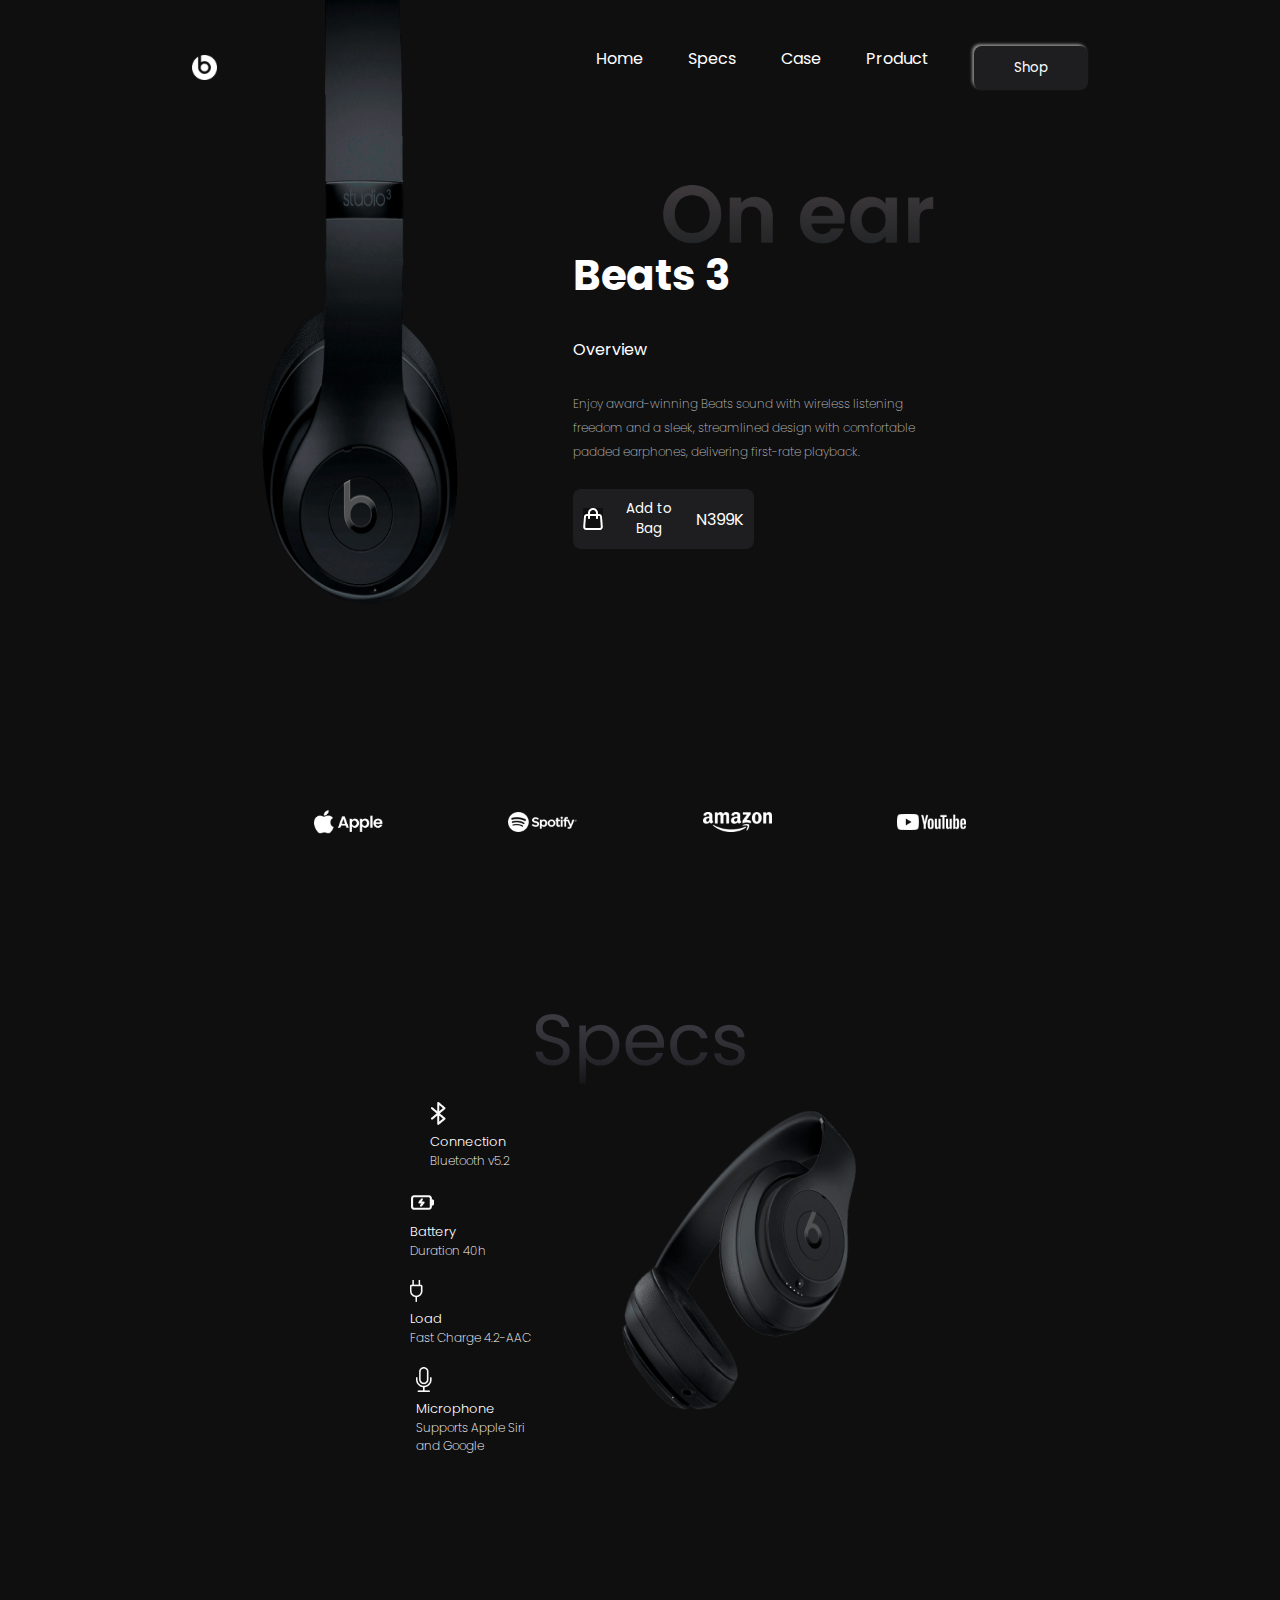
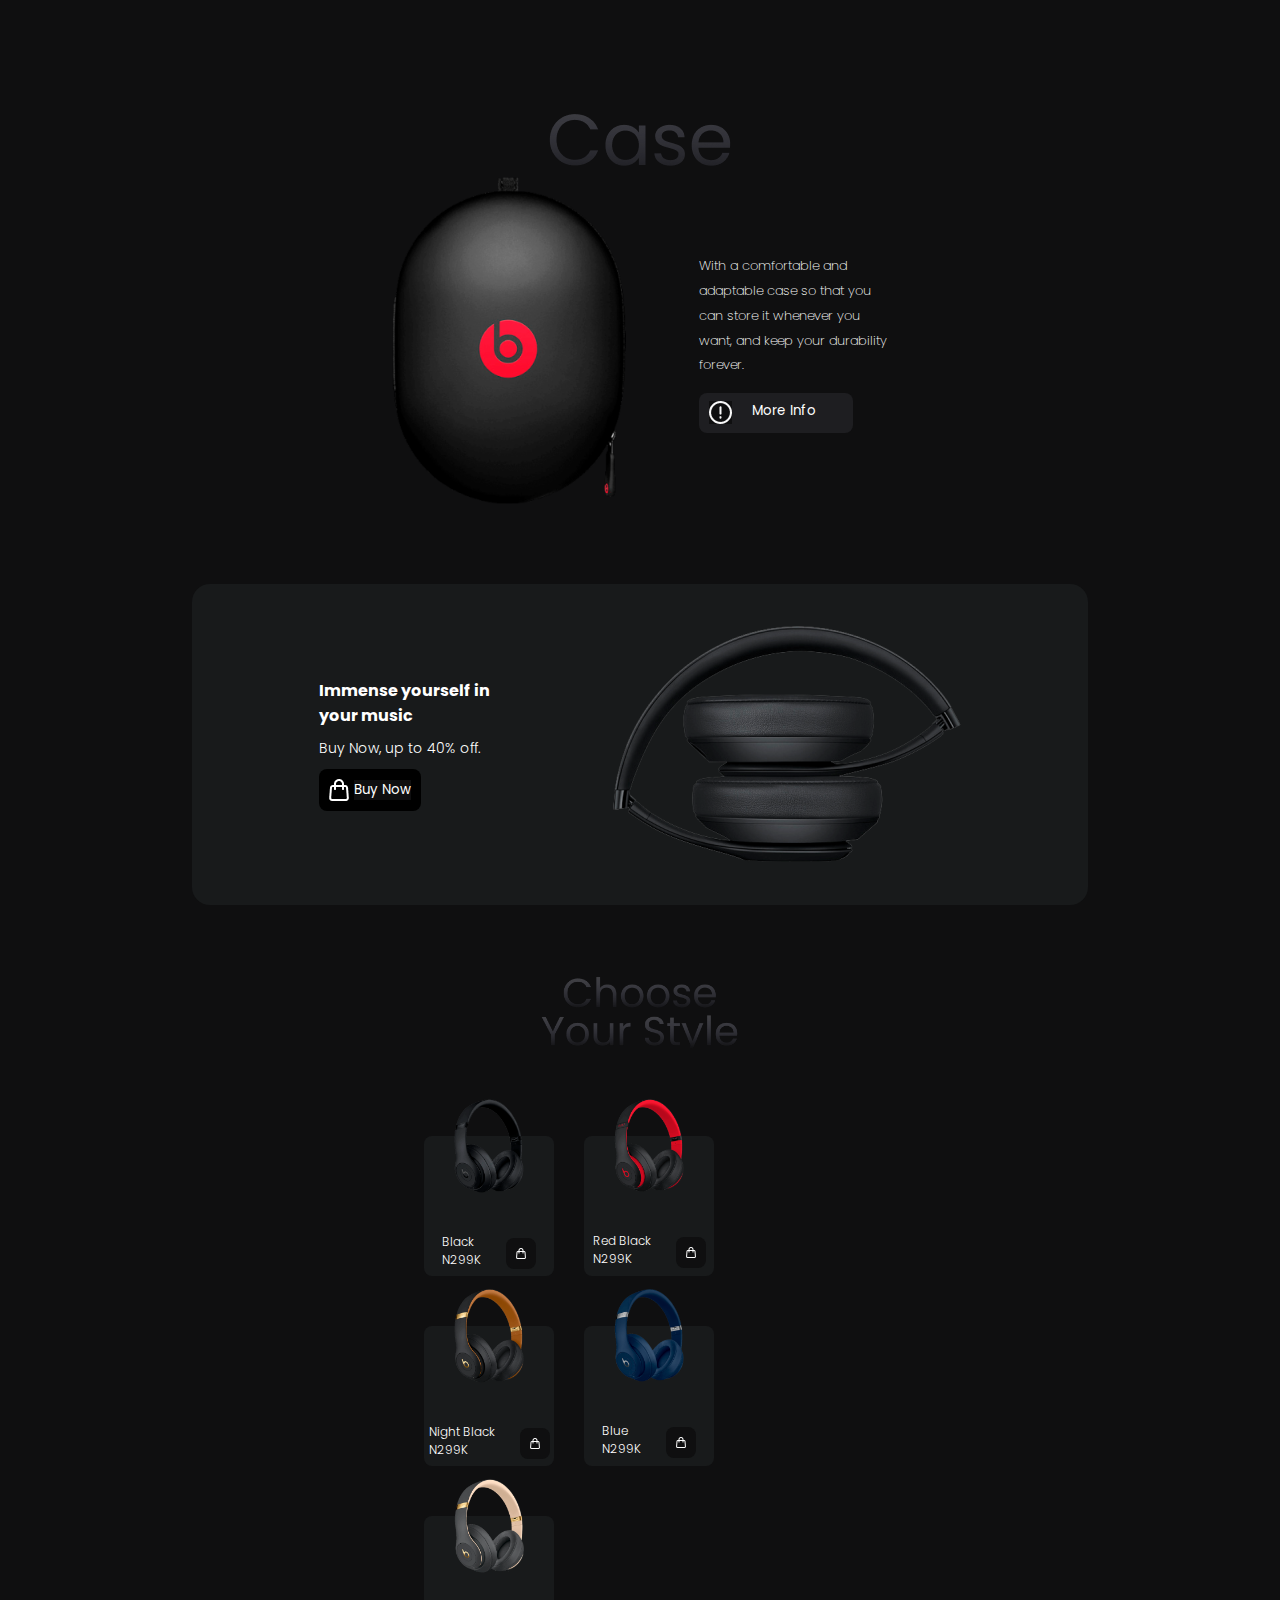
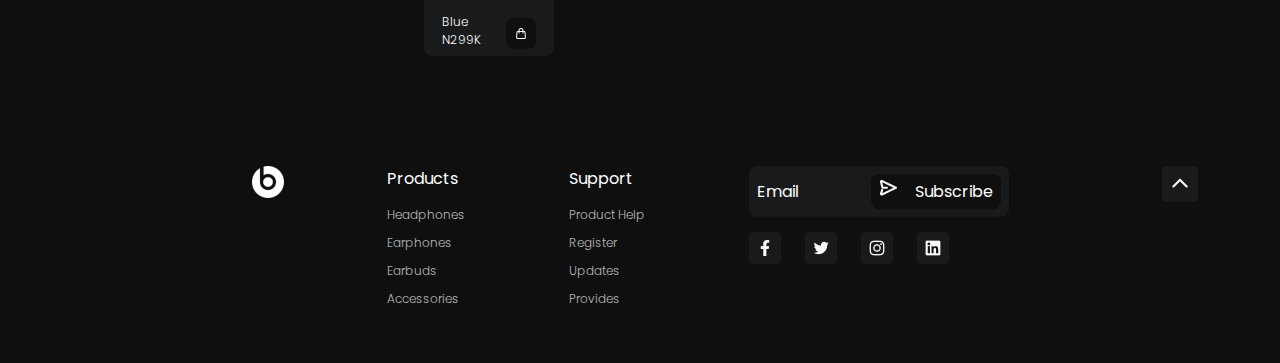
<file: PW-Skill_Project_6/Beats/index.html>
<!DOCTYPE html>
<html lang="en">
<head>
    <meta charset="UTF-8">
    <meta name="viewport" content="width=device-width, initial-scale=1.0">
    <link rel="stylesheet" href="./Style.css">
    <title>Beats Noise</title>
</head>
<body>
    <header>
        <nav>
            <div class="nav-bar">
                <img src="./Assest/beatsLogo.png" alt="">
                <div class="nav-item">
                    <div class="nav-list">
                        <ul>
                            <li> <a href="">Home</a></li>
                            <li><a href="#specs">Specs</a></li>
                            <li><a href="#case">Case</a></li>
                            <li><a href="">Product</a></li>
                        </ul>
                    </div>
                    <button>Shop</button>
                </div>
            </div>
        </nav>
    </header>
    <!-- On-ear -->
    <section>
        <div class="on-ear">
            <div class="on-ear1">
                
                    <img id="mainimg" src="./Assest/mainImage.png" alt="">
                
                <div class="on-ear-beats">
                    <div class="on-ear-beats1">
                        <div class="onEar">
                            <img id="onEar" src="./Assest/onEar.png" alt="">
                        </div>
                        <h1>Beats 3</h1>
                        <p >Overview</p>
                        <p class="p">Enjoy award-winning Beats sound with wireless listening freedom and a sleek, streamlined design with comfortable padded earphones, delivering first-rate playback.</p>
                    </div>
                    <div class="add-to-bag">
                        <img src="./Icons/shoppingBag.png" alt="">
                        <button>Add to Bag</button>
                        <p>N399K</p>
                    </div>
                </div>
            </div>    
        </div>
        <div class="Social-Media-logo">
                <div class="Social-Media-logo1">
                    <img src="./Assest/appleLogo.png" alt="">
                    <img src="./Assest/spotifyLogo.png" alt="">
                    <img src="./Assest/amazonLogo.png" alt="">
                    <img src="./Assest/youtubeLogo.png" alt="">
                </div>
            </div>
    </section>
    <!-- Social-Media-logo -->
    <section>
        
    </section>
    <section id="specs">
        <div class="specs">
            <div class="specs2">
                <img src="./Icons/specsLogo.png" alt="">
            </div>
            <div class="specs1">
                <div class="specs-left">
                    <div class="specs-left-item specs-left-item1">
                        <img src="./Icons/bluetooth.png" alt="">
                        <p class="item-head">Connection</p>
                        <p class="item-detail">Bluetooth v5.2</p>
                    </div>
                    <div class="specs-left-item">
                        <img src="./Icons/battery.png" alt="">
                        <p class="item-head">Battery</p>
                        <p class="item-detail">Duration 40h</p>
                    </div>
                    <div class="specs-left-item">
                        <img src="./Icons/charger.png" alt="">
                        <p class="item-head">Load</p>
                        <p class="item-detail">Fast Charge 4.2-AAC</p>
                    </div>
                    <div class="specs-left-item specs-left-item1">
                        <img src="./Icons/mic.png" alt="">
                        <p class="item-head">Microphone</p>
                        <p class="item-detail">Supports Apple Siri <br> and Google</p>
                    </div>
                </div>
                <div class="specs-right">
                    <img src="./Assest/specsImage.png" alt="">
                </div>
            </div>
        </div>
    </section>
    <!-- Case -->
    <section id="case">
        <div class="case">
            <div class="case2">
                <img src="./Icons/caseLogo.png" alt="">
            </div>
            <div class="case1">
                <div class="case-left">
                    <p class="case-left-para">With a comfortable and adaptable case so that you can store it whenever you want, and keep your durability forever.</p>
                    <div class="case-button">
                        <button>
                            <a href="">
                                <img src="./Icons/group.png" alt="">
                                <p>More Info</p>
                            </a>
                        </button>
                    </div>
                </div>
                <div class="case-right">
                    <img src="./Assest/caseImage.png" alt="">
                </div>
            </div>
        </div>
    </section>
    <!-- Music -->
    <section>
        <div class="music">
            <div class="music1">
                <div class="music-left">
                    <p class="para">Immense yourself in your music</p>
                    <p class="para1">Buy Now, up to 40% off.</p>
                    <div class="music-btn">
                        <button>
                            <img src="./Icons/shoppingBag.png" alt="">
                            <a class="a-img" href="">Buy Now</a>
                        </button>
                    </div>
                </div>
                <img id="trans" src="./Assest/buyNowSectionImage.png" alt="">                
            </div>
        </div>
    </section>
    <!-- Choose Your Style -->
    <section>
        <div class="buy-product">
            <img class="buy-first" src="./Icons/productLogo.png" alt="">    
                <div class="buy-product2">
                    <div class="buy-item">
                        <img src="./Assest/black.png" alt="buy-item">
                        <div class="buy-item-btn">
                            <div class="buy-item-btn1">
                                <p>Black</p>
                                <p>N299K</p>
                            </div>
                            <div class="buy-item-btn2">
                                <img src="./Icons/shoppingBag.png" alt="">
                            </div>
                        </div>
                    </div>
                    <div class="buy-item">
                        <img src="./Assest/redBlack.png" alt="buy-item">
                        <div class="buy-item-btn">
                            <div class="buy-item-btn1">
                                <p>Red Black</p>
                                <p>N299K</p>
                            </div>
                            <div class="buy-item-btn2">
                                <img src="./Icons/shoppingBag.png" alt="">
                            </div>
                        </div>
                    </div>
                    <div class="buy-item">
                        <img src="./Assest/nightBlack.png" alt="buy-item">
                        <div class="buy-item-btn">
                            <div class="buy-item-btn1">
                                <p>Night Black</p>
                                <p>N299K</p>
                            </div>
                            <div class="buy-item-btn2">
                                <img src="./Icons/shoppingBag.png" alt="">
                            </div>
                        </div>
                    </div>
                    <div class="buy-item">
                        <img src="./Assest/blue.png" alt="buy-item">
                        <div class="buy-item-btn">
                            <div class="buy-item-btn1">
                                <p>Blue</p>
                                <p>N299K</p>
                            </div>
                            <div class="buy-item-btn2">
                                <img src="./Icons/shoppingBag.png" alt="">
                            </div>
                        </div>
                    </div>
                    <div class="buy-item">
                        <img src="./Assest/twilightGray.png" alt="buy-item">
                        <div class="buy-item-btn">
                            <div class="buy-item-btn1">
                                <p>Blue</p>
                                <p>N299K</p>
                            </div>
                            <div class="buy-item-btn2">
                                <img src="./Icons/shoppingBag.png" alt="">
                            </div>
                        </div>
                    </div>
                    
                </div>
        </div>
    </section>
    <!-- Footer -->
    <footer>
        <div class="footer-section">
            <img src="./Assest/beatsLogo.png" alt="">
            <div class="ftr-product">
                <h3>Products</h3>
                <p>Headphones</p>
                <p>Earphones</p>
                <p>Earbuds</p>
                <p>Accessories</p>
            </div>
            <div class="ftr-support">
                <h3>Support</h3>
                <p>Product Help</p>
                <p>Register</p>
                <p>Updates</p>
                <p>Provides</p>
            </div>
            <div class="ftr-subs">
                <div class="ftr-subs-up">
                    <p>Email</p>
                    <div class="ftr-subs-up1">
                        <img src="./Icons/rightArrow.png" alt="">
                        <span>Subscribe</span>
                    </div>
                </div>
                <div class="ftr-subs-down">
                    <img src="./Icons/facebook.png" alt="">
                    <img src="./Icons/twitter.png" alt="">
                    <img src="./Icons/instagram.png" alt="">
                    <img src="./Icons/linkedin.png" alt="">
                </div>
            </div>
            <img src="./Icons/upArrow.png" alt="">
        </div>
    </footer>
</body>
</html>
</file>
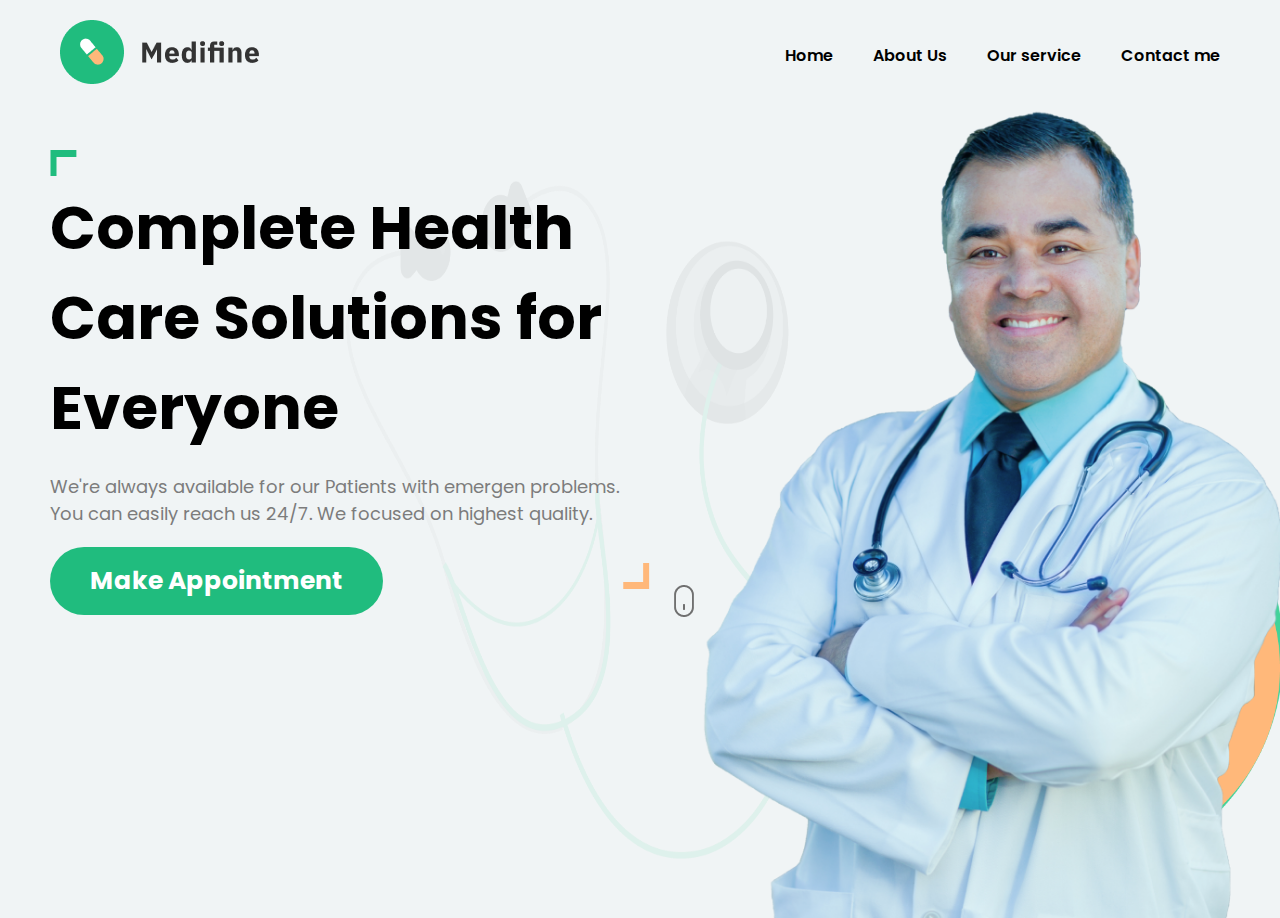
<file: PW-Skill_Project_6/Multi-Page Website/index.html>
<!DOCTYPE html>
<html lang="en">
<head>
    <meta charset="UTF-8">
    <meta name="viewport" content="width=device-width, initial-scale=1.0">
    <title>Multi-Page Website</title>
    <link rel="stylesheet" href="./style.css">
</head>
<body>
    <!-- Nav-Bar -->
    <header>
        <nav>
            <div class="nav-bar">
                <div class="nav-left">
                    <img src="./Images/logo.png" alt="">
                </div>
                <div class="nav-right">
                    <ul>
                        <li><a href="">Home</a></li>
                        <li><a href="./About/about.html">About Us</a></li>
                        <li><a href="">Our service</a></li>
                        <li><a href="./Contact/contact.html">Contact me</a></li>
                    </ul>
                </div>
            </div>
        </nav>
    </header>
    <!-- Main-->
    <main>
        
            <section>
            <div class="left_section">
                <img src="./Images/topAngle.png" alt="">
                <h1>Complete Health Care Solutions for  Everyone</h1>
                <p>We're always available for our Patients with emergen problems. You can easily reach  us 24/7. We focused on highest quality.</p>
                <button>Make Appointment</button>
                <img class="angle" src="./Images/bottomAngle.png" alt="">
                <img class=" mouse" src="./Images/mouse.png" alt="">
                <img class="stet" src="./Images/stethoscope.png" alt="">
            </div>
        </section>
            <section>
            <div class="right_section">
                <!-- <img src="./Images/bottomAngle.png" alt=""> -->
                <img class="box" src="./Images/yellowBox.png" alt="">
                <img  class="box1" src="./Images/greenBox.png" alt="">
                <img class="doctor" src="./Images/doctor.png" alt="">
            </div>
        </section>
        
    </main>
</body>
</html>
</file>
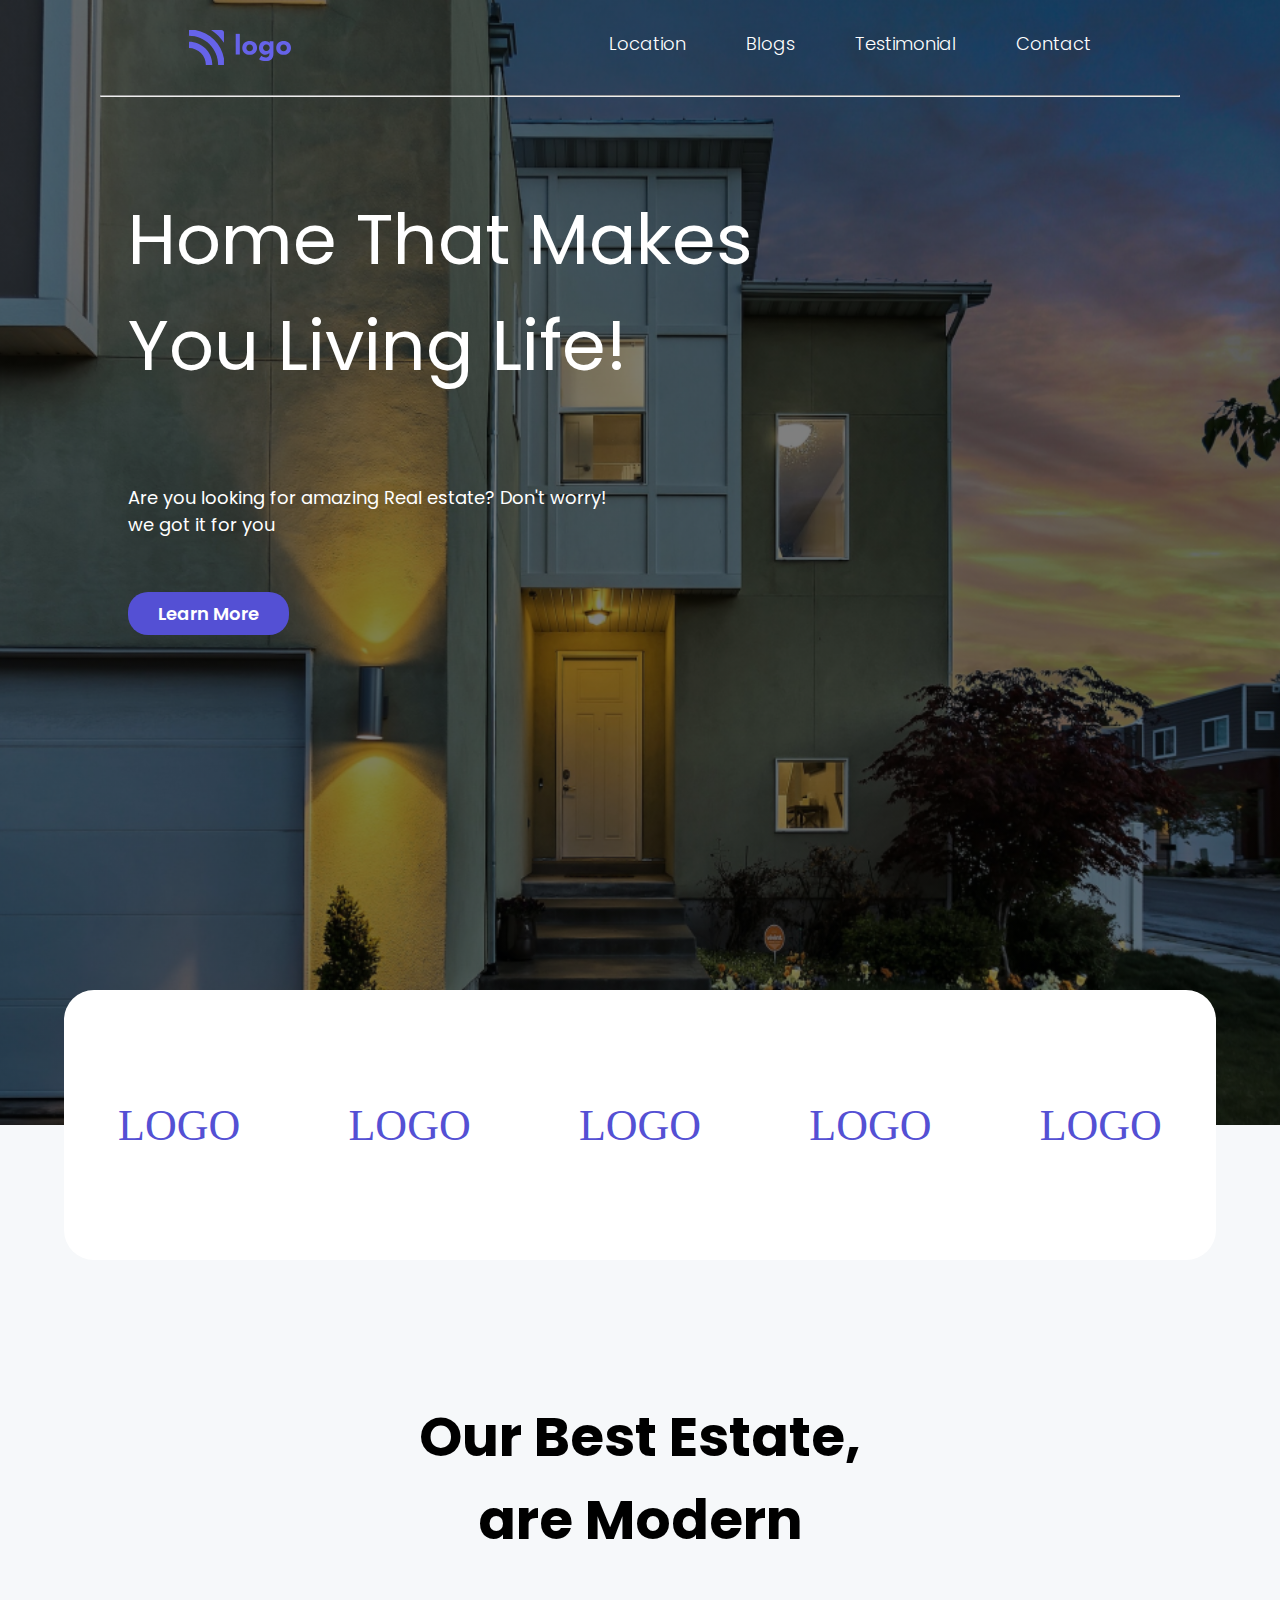
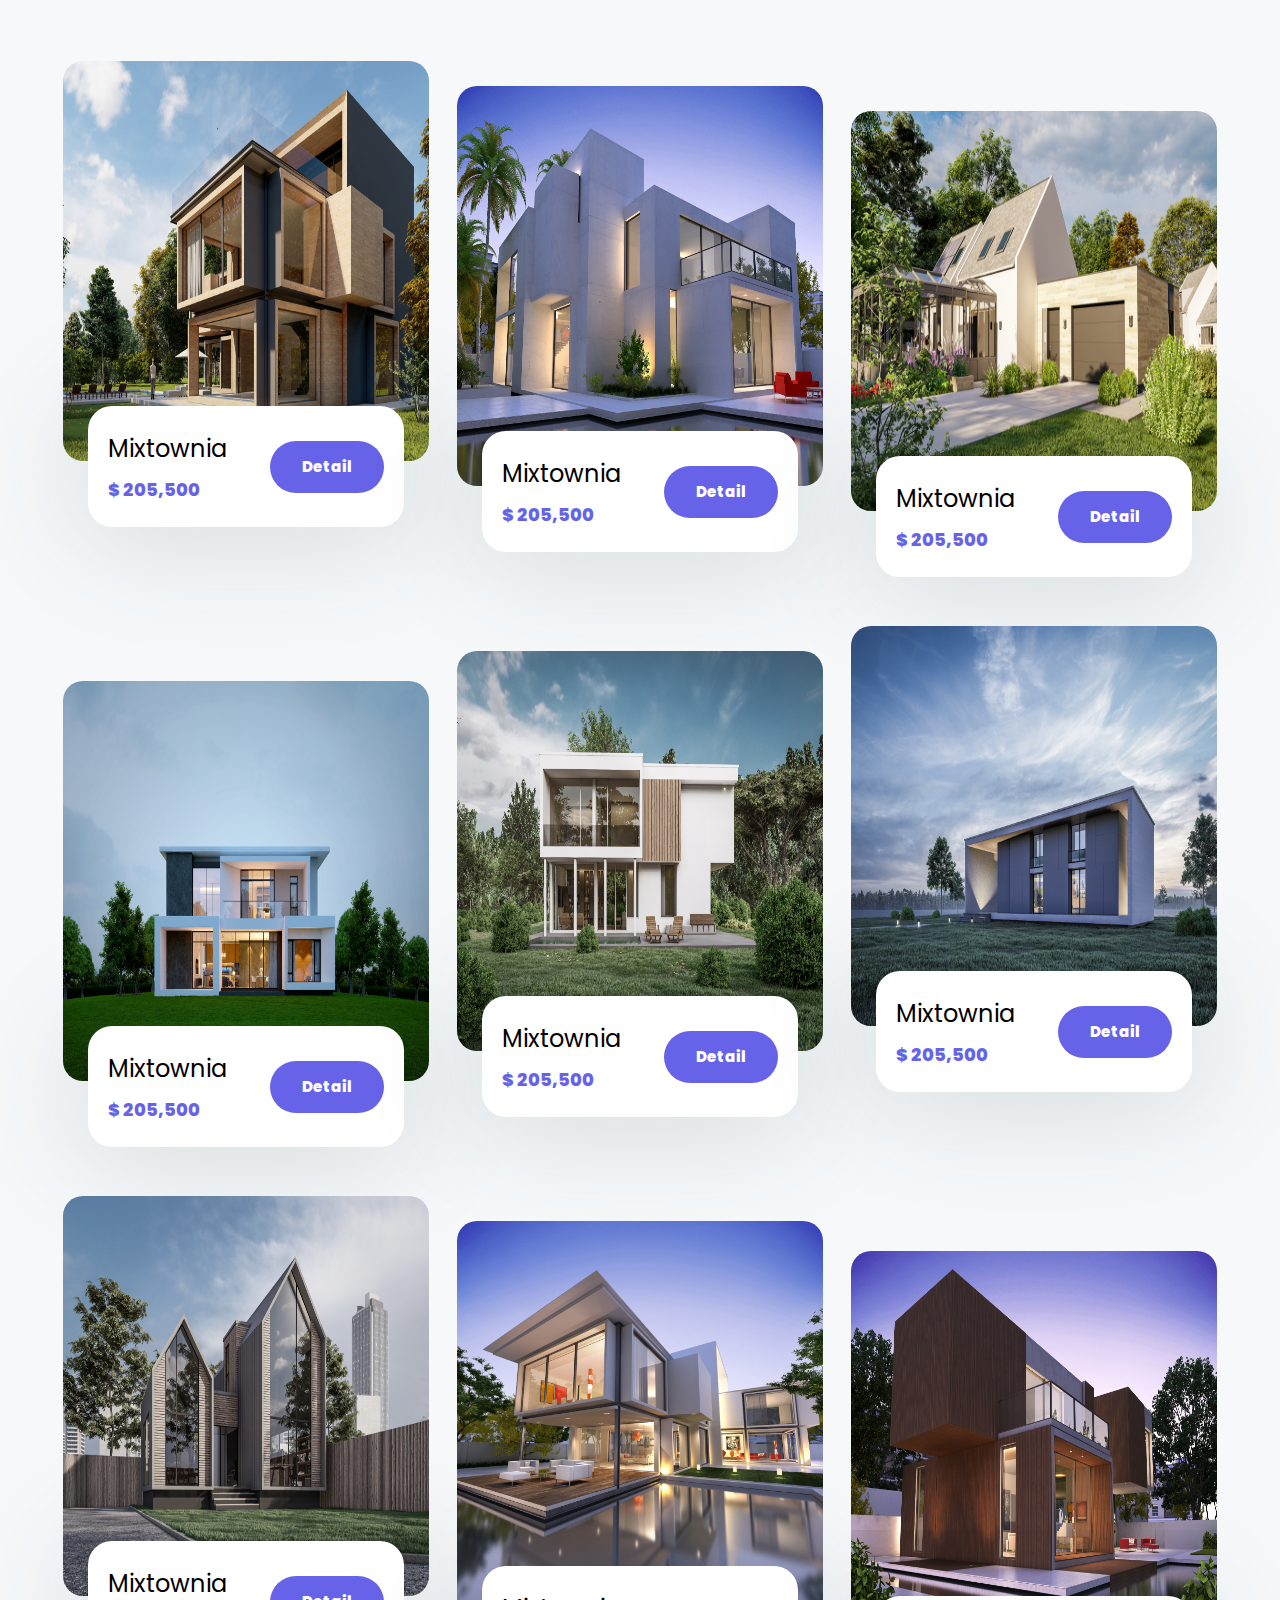
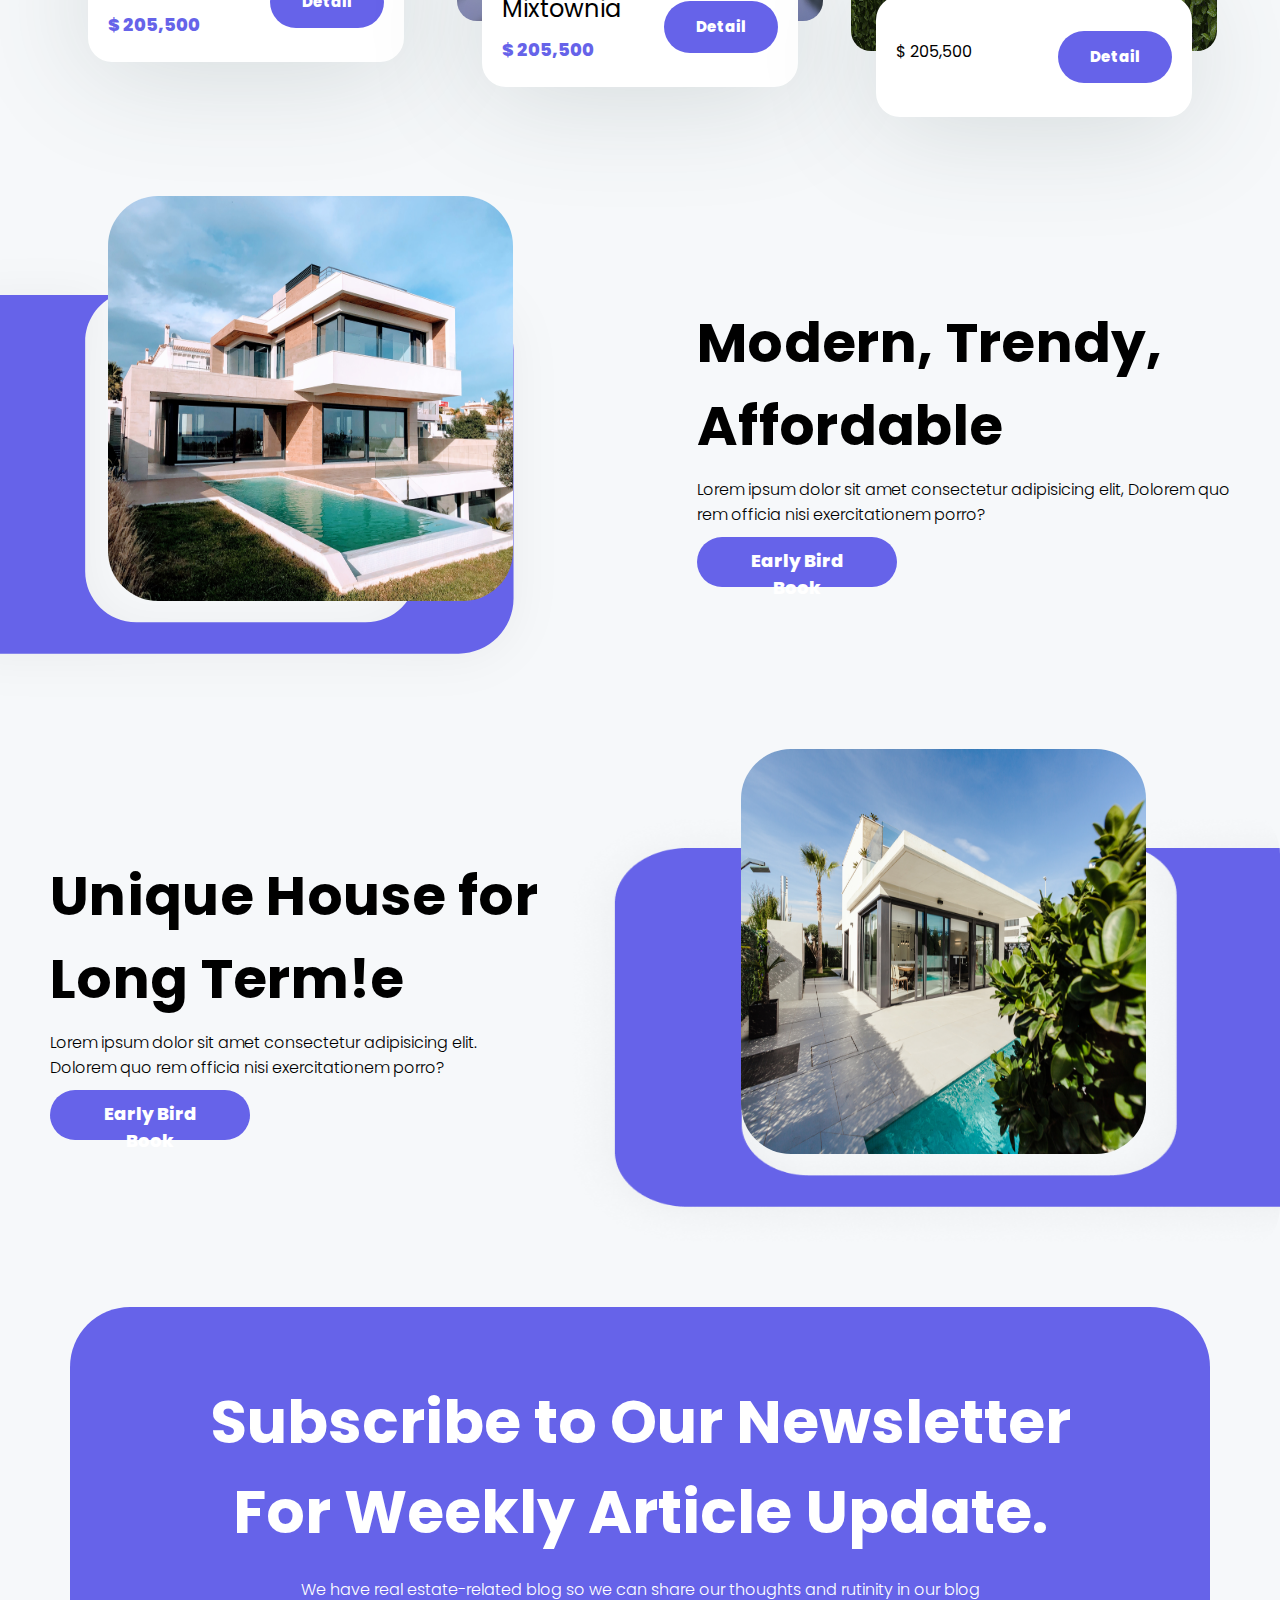
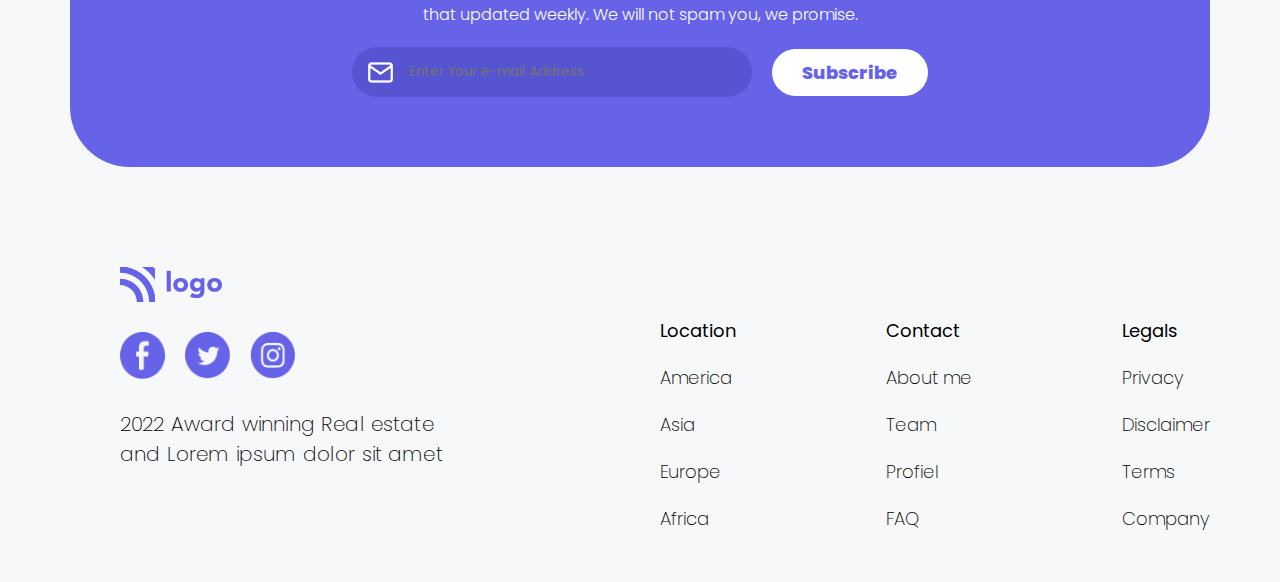
<file: PW-Skill_Project_6/Real Estate/index.html>
<!DOCTYPE html>
<html lang="en">
<head>
    <meta charset="UTF-8">
    <meta name="viewport" content="width=device-width, initial-scale=1.0">
    <link rel="stylesheet" href="./style.css">
    <title>Real State</title>
</head>
<body>
    <!-- Nav-Bar -->
    <header>
        <nav class="nav-bar">
            <div class="container">
                <div class="logo">
                    <img src="./Icons/Logo.svg" alt="Company Logo">
                </div>
                <div class="nav-list">
                    <ul>
                        <li>Location</li>
                        <li>Blogs</li>
                        <li>Testimonial</li>
                        <li>Contact</li>
                    </ul>
                </div>
            </div>
        </nav>
        <hr>
        <div class="heading">
            <h1>Home That Makes
               <br> You Living Life!</h1>
            <p>Are you looking for amazing Real estate? Don't worry! <br>we got it for you</p>
            <button>Learn More</button>   
        </div>
    </header>
    <div class="logo-heading">
        <h1>LOGO</h1>
        <h1>LOGO</h1>
        <h1>LOGO</h1>
        <h1>LOGO</h1>
        <h1>LOGO</h1>
    </div>
    <div class="home">
        <h1>Our Best Estate, <br> are Modern</h1>
    </div>
    <section class="grid-section">
        <!-- grid -->
        <div class="grid">
            <div class="img">
                <img src="./Photos/cardImage1.png" alt="Home_Img">
                <div class="detail">
                    <div class="p-tag">
                        <h3>Mixtownia</h3>
                        <p> &dollar; 205,500</span></p>
                    </div>
                    <button>Detail</button>     
                </div>
            </div>
            <div class="img">
                <img src="./Photos/cardImage2.png" alt="Home_Img">
                <div class="detail">
                    <div class="p-tag">
                        <h3>Mixtownia</h3>
                        <p>&dollar; 205,500</span></p>
                    </div>
                    <button>Detail</button>
                </div>
            </div>
            <div class="img">
                <img src="./Photos/cardImage3.png" alt="Home_Img">
                <div class="detail">
                    <div class="p-tag">
                        <h3>Mixtownia</h3>
                        <p> &dollar; 205,500</span></p>
                    </div>
                    <button>Detail</button>    
                </div>
            </div>
            <div class="img">
                <img src="./Photos/cardImage4.png" alt="Home_Img">
                <div class="detail">
                    <div class="p-tag">
                        <h3>Mixtownia</h3>
                        <p> &dollar; 205,500</span></p>
                    </div>
                    <button>Detail</button>    
                </div>
            </div>
            <div class="img">
                <img src="./Photos/cardImage5.png" alt="Home_Img">
                <div class="detail">
                    <div class="p-tag">
                        <h3>Mixtownia</h3>
                        <p>&dollar; 205,500</span></p>
                    </div>
                    <button>Detail</button>
                </div>
            </div>
            <div class="img">
                <img src="./Photos/cardImage6.png" alt="Home_Img">
                <div class="detail">
                    <div class="p-tag">
                        <h3>Mixtownia</h3>
                        <p>&dollar; 205,500</span></p>
                    </div>
                    <button>Detail</button>    
                </div>
            </div>
            <div class="img">
                <img src="./Photos/cardImage7.png" alt="Home_Img">
                <div class="detail">
                    <div class="p-tag">
                        <h3>Mixtownia</h3>
                        <p>&dollar; 205,500</span></p>
                    </div>
                    <button>Detail</button>    
                </div>
            </div>
            <div class="img">
                <img src="./Photos/cardImage8.png" alt="Home_Img">
                <div class="detail">
                    <div class="p-tag">
                        <h3>Mixtownia</h3>
                        <p> &dollar; 205,500</span></p>
                    </div>
                    
                        <button>Detail</button>
                    
                </div>
            </div>
            <div class="img">
                <img src="./Photos/cardImage9.png" alt="Home_Img">
                <div class="detail">
                    <div id="p-tag">
                        <h3>Mixtownia</h3>
                        <p>&dollar; 205,500</span></p>
                    </div>   
                    <button>Detail</button>    
                </div>
            </div>
        </div>    
    </section>
    <section class="bot-section">
            <!-- bot-sec -->
        <div class="bot-sec">
            <div class="pic">
                <img id="pic-loader" src="./Icons/featureImageBg1.svg" alt="pic">
                <img id="feature1" src="./Photos/featuresImage1.png" alt="pic1">
            </div>
            <div class="heading2">
                <h1>Modern, Trendy,<br> Affordable</h1>
                <p>Lorem ipsum dolor sit amet consectetur adipisicing elit, Dolorem quo <br>rem officia nisi exercitationem porro?</p>
                <button>Early Bird Book</button>
            </div>
        </div>
        <!-- bot-sex1 -->
        <div class="bot-sec1">
            <div class="pic">
                <img id="pic-loader" src="./Icons/featureImageBg2.png" alt="pic">
                <img id="feature1" src="./Photos/featuresImage2.png" alt="pic1">
            </div>
            <div class="heading2">
                <h1>Unique House for <br> Long Term!e</h1>
                <p>Lorem ipsum dolor sit amet consectetur adipisicing elit. <br>Dolorem quo rem officia nisi exercitationem porro?</p>
                <button>Early Bird Book</button>
            </div>
        </div>
    </section>
    <section>
        <div class="subscriber">
            <h1>Subscribe to Our Newsletter
              <br>  For Weekly Article Update.</h1>
            <p>We have real estate-related blog so we can share our thoughts and rutinity in our blog <br> that updated weekly. We will not spam you, we promise.</p>
            <div class="news-subscriber">
                <div class="news-search">
                    <img src="./Icons/mail.png" alt="">
                    <input type="text" placeholder="Enter Your e-mail Address" size="26">
                </div>
                <button>Subscribe</button>
            </div>
        </div>
    </section>
    <!-- Footer -->
    <section>
        <footer>
            <div class="footer">
                <div class="footer-left">
                    <img src="./Icons/Logo.svg" alt="Company Logo">
                    <div class="social-media-icon">
                        <img src="./Icons/facebook.png" alt="social-media_icon">
                        <img src="./Icons/twitter.png" alt="social-media_icon">
                        <img src="./Icons/instagram.png" alt="social-media_icon">
                    </div>
                    <p>2022 Award winning Real estate <br> and Lorem ipsum dolor sit amet</p>
                </div>
                <div class="footer-right">
                    <div class="first-li">
                        <ul>
                            <li class="bold">Location</li>
                            <li>America</li>
                            <li>Asia</li>
                            <li>Europe</li>
                            <li>Africa</li>
                        </ul>
                    </div>
                    <div class="first-li">
                        <ul>
                            <li class="bold">Contact </li>
                            <li>About me</li>
                            <li>Team</li>
                            <li>Profiel</li>
                            <li>FAQ</li>
                        </ul>
                    </div>
                    <div class="first-li">
                        <ul>
                            <li class="bold">Legals</li>
                            <li>Privacy</li>
                            <li>Disclaimer</li>
                            <li>Terms</li>
                            <li>Company</li>
                        </ul>
                    </div>
                </div>
            </div>
        </footer>
    </section>
</body>
</html>
</file>
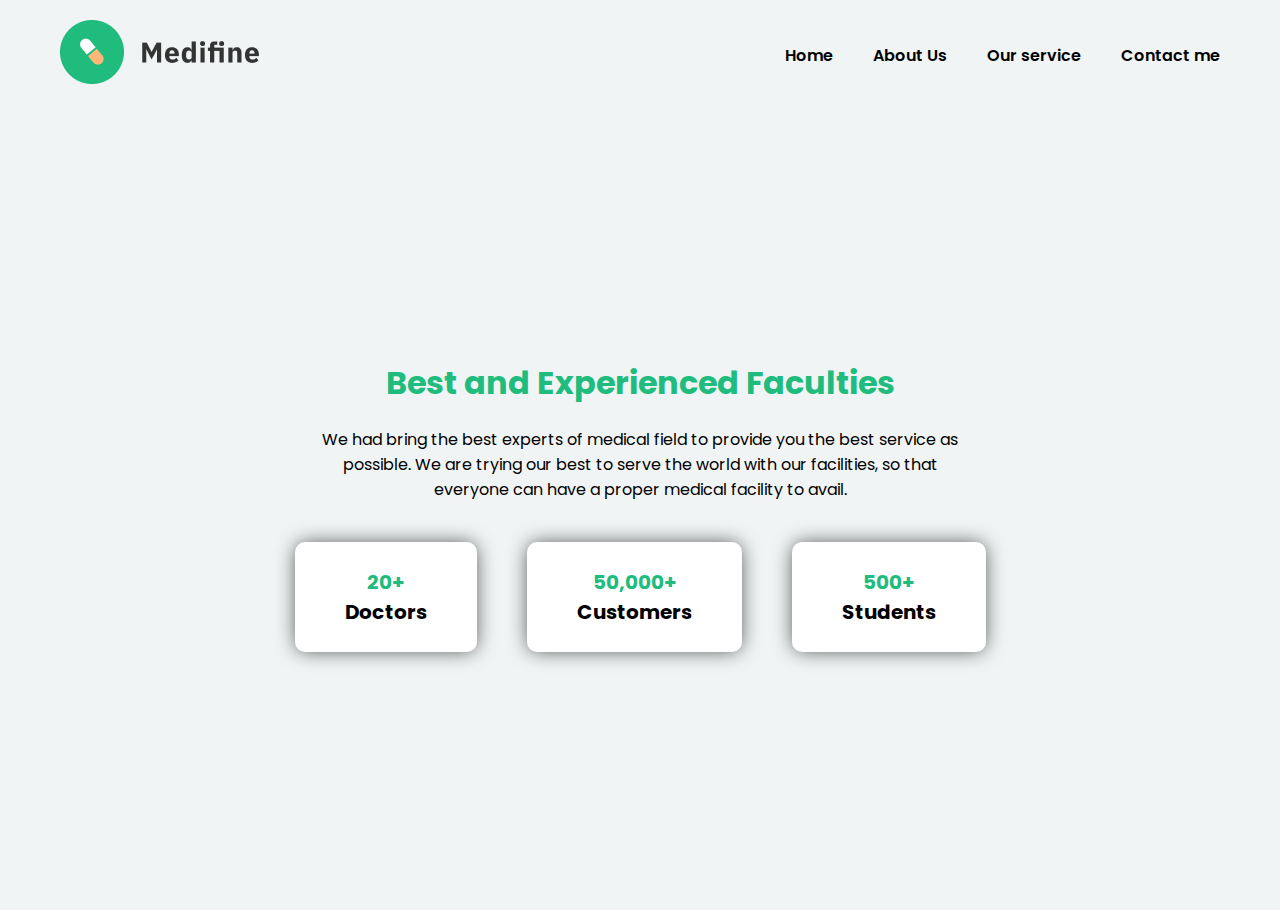
<file: PW-Skill_Project_6/Multi-Page Website/About/about.html>
<!DOCTYPE html>
<html lang="en">
<head>
    <meta charset="UTF-8">
    <meta name="viewport" content="width=device-width, initial-scale=1.0">
    <link rel="stylesheet" href="./about.css">
    <title>About us</title>
</head>
<body>
    <!-- Nav-Bar -->
    <header>
        <nav>
            <div class="nav-bar">
                <div class="nav-left">
                    <img src="../Images/logo.png" alt="">
                </div>
                <div class="nav-right">
                    <ul>
                        <li><a href="../index.html">Home</a></li>
                        <li><a href="">About Us</a></li>
                        <li><a href="">Our service</a></li>
                        <li><a href="../Contact/contact.html">Contact me</a></li>
                    </ul>
                </div>
            </div>
        </nav>
    </header>  
    <main>
        <div class="about">
            <div class="about_us">
                <h1>Best and Experienced  Faculties</h1>
                <p>We had bring the best experts of medical field to provide you the best service as  possible. We are trying our best to serve the world with our facilities, so that  everyone can have a proper medical facility to avail.</p>
            </div>
            <div class="about_div">
                <div class="about-detail">
                    <h1 class="heading">20+</h1>
                    <h1>Doctors</h1>
                </div>
                <div class="about-detail">
                    <h1 class="heading">50,000+</h1>
                    <h1>Customers</h1>
                </div>
                <div class="about-detail">
                    <h1 class="heading">500+</h1>
                    <h1>Students</h1>
                </div>
            </div>
        </div>
    </main>  
</body>
</html>
</file>
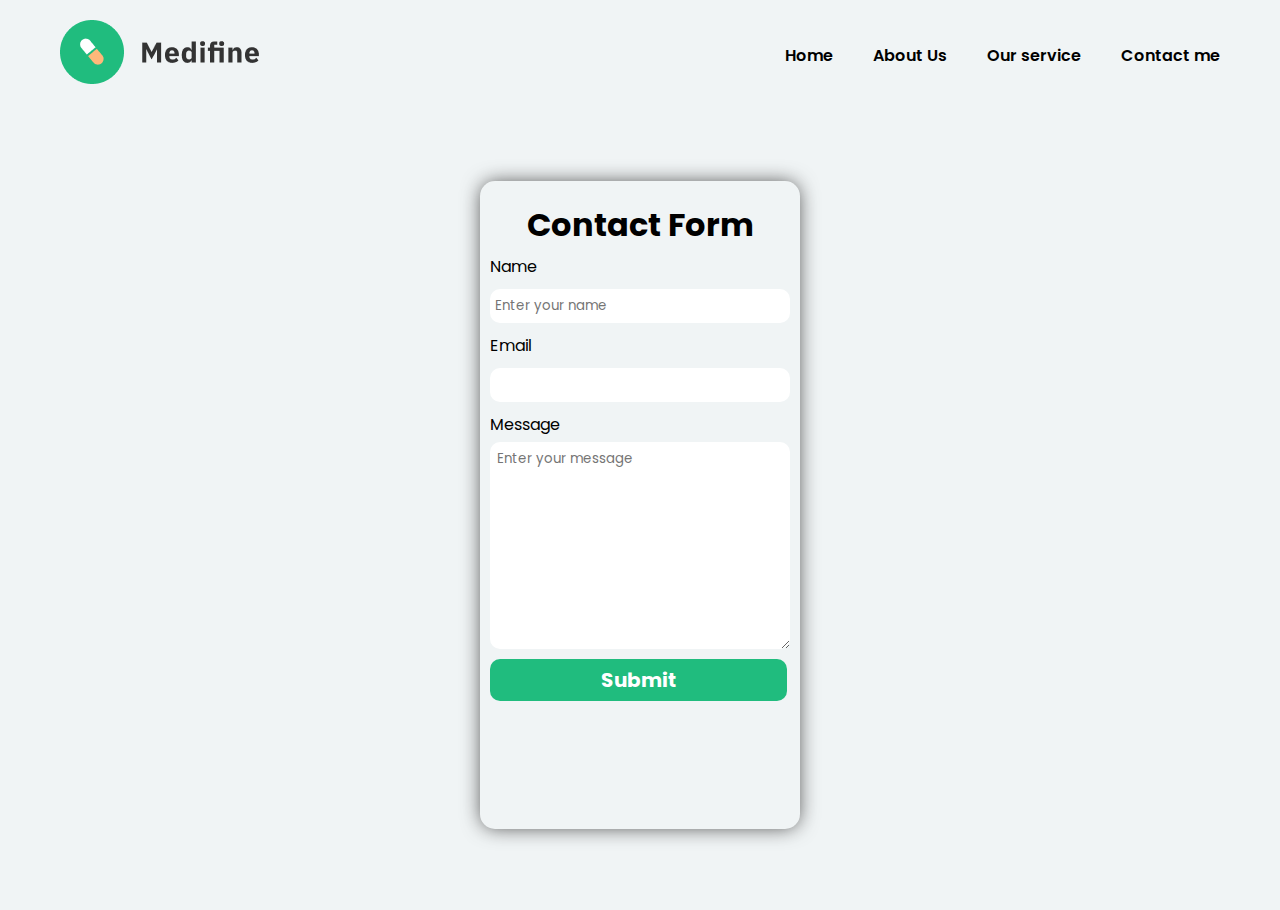
<file: PW-Skill_Project_6/Multi-Page Website/Contact/contact.html>
<!DOCTYPE html>
<html lang="en">
<head>
    <meta charset="UTF-8">
    <meta name="viewport" content="width=device-width, initial-scale=1.0">
    <link rel="stylesheet" href="./contact.css">
    <title>Contact us</title>
</head>
<body>
    <!-- Nav-Bar -->
    <header>
        <nav>
            <div class="nav-bar">
                <div class="nav-left">
                    <img src="../Images/logo.png" alt="">
                </div>
                <div class="nav-right">
                    <ul>
                        <li><a href="../index.html">Home</a></li>
                        <li><a href="../About/about.html">About Us</a></li>
                        <li><a href="">Our service</a></li>
                        <li><a href="">Contact me</a></li>
                    </ul>
                </div>
            </div>
        </nav>
    </header>  
    <main>
        <div class="main">
            <h1>Contact Form</h1>
            <label for="name">Name</label> 
            <input type="text" size="50%" placeholder="Enter your name" name="name"> 
            <label for="email">Email</label> 
            <input type="email" size="50%" name="email" id=""> 
            <label for="message">Message</label>
            <textarea name="message" id="" cols="30" rows="10" placeholder="Enter your message"></textarea>
            <button>Submit</button>
        </div>
    </main>
</body>
</html>
</file>
<file: PW-Skill_Project_6/Beats/Style.css>
@import url('https://fonts.googleapis.com/css2?family=Poppins:ital,wght@0,100;0,200;0,300;0,400;0,500;0,600;0,700;0,800;0,900;1,100;1,200;1,300;1,400;1,500;1,600;1,700;1,800;1,900&display=swap');
*{
    margin: 0;
    padding: 0;
    box-sizing: border-box;
    outline: none;
    color: #ffffff;
    background-color: #0f0f10;
    font-family: 'Poppins', sans-serif;
}
/* Nav-Bar */
.nav-bar{
    display: flex;
    justify-content: space-between;
    align-items: center;
    padding: 20px 10px;
    height: 15vh;
    align-items: center;
    padding: 0 15%;
}
.nav-bar img{
    width: 25px;
    cursor: pointer;
}
.nav-item{
    display: flex;
    gap: 45px;
}
.nav-item button{
    border: none;
    background: #1e1e21;
    padding: 12px 40px;
    border-radius: 8px;
    cursor: pointer;
    box-shadow: -2px -2px  3px #888888;
}
.nav-list ul{
    display: flex;
    gap: 45px;
}
.nav-list ul li{
    list-style: none;
}
.nav-list ul li a{
    text-decoration: none;
}
.nav-list ul li a:hover{
    border-bottom: 2px solid #888888;
    border-radius: 2px;
}
/* Main */
.on-ear{
    width: 100%;
    height: 75vh;
    display: flex;
    justify-content: center;
}
.on-ear1{
    width: 60%;
    display: flex;
    justify-content: space-between;
    gap: 50px;
    
}
.onEar{
    display: flex;
    justify-content: center;
    align-items: center;
    
}
#onEar{
    width: 60%;
    place-content: center;
}
.on-ear-beats{
    margin:50px 0 0 60px;
}
#mainimg{
    width: 27%;
    margin-top: -200px;
    background-repeat: no-repeat;
    background-position: center;
    background-size: cover;
    height: 100%;
}
.on-ear-beats1 h1{
    font-size: 42px;
    margin-bottom: 30px;
}
.on-ear-beats1 .p{
    font-weight: 200;
    font-size: 12px;
    line-height: 2;
    margin:0 5.3rem 1.6rem 0;
    color: rgba(255,255,255,.7);
    margin-top: 30px;
} 
.add-to-bag{
    display: flex;
    align-items: center;
    justify-content: center;
    padding: 10px;
    background: #1e1e21;
    width: 40%;
    gap: 15px; 
    border-radius: 8px;   
}
.add-to-bag p{
    background: transparent;
}
.add-to-bag button{
    border: none;
    background:transparent;
}
/* Social-Media-logo */
.Social-Media-logo{
    width: 100%;
    display: flex;
    justify-content: center;
}
.Social-Media-logo1{
    display: flex;
    justify-content: space-around;
    align-items: center;
    gap: 10px;
    width: 60%;
}
.Social-Media-logo1 img{
    width: 9%;
}
/* Specs */
.specs{
    display: flex;
    flex-direction: column;
    flex-wrap: wrap;
    width: 100%;
    height: 90vh;
    justify-content: center;
    align-items: center;
}
.specs1{ 
    display: flex;
    justify-content: space-evenly;
    flex-wrap: wrap;
    align-items: center;
    width: 50%;
}
.specs-left{
    display: flex;
    flex-direction: column;
    justify-content: center;
}
.specs-left-item{
    padding: 10px 30px;
}
.specs-left-item1{
    justify-self: center;
    align-self: center;
}
.specs-left-item2{
    margin-right: -20px;
}
.specs-right img{
    width: 85%;
}
.item-head{
    font-size: 13px;
    font-weight: 300;
}
.item-detail{
    font-size: 12px;
    font-weight: 200;
}
.specs-right{
    height: 90%;
    
}
.specs-right img{
    width: 85%;
    height: 90%;
    object-fit: fill;
}
/* Case */
.case{
    display: flex;
    justify-content: center;
    flex-wrap: wrap;
    align-items: center;
    flex-direction: column;
    width: 100%;
    height: 60vh;
}
.case1{
    width: 50%;
    display: flex;
    flex-wrap: wrap;
    flex-direction: row-reverse;
    justify-content: center;
    gap: 10px;
    align-items: center;
}
.case-left{
    width: 30%;
}
.case-right img{
    width: 80%;
}
.case-button button{
    width: 80%;
    height: 40px;
    border: none;
    background: #1e1e21;
    border-radius: 8px;
    margin-top: 15px;
}
.case-button button a{
    display: flex;
    width: 100%;
    gap: 20px;
    background: transparent;
    text-decoration: none;
    padding: 6px 10px ;
}
.case-button button a p{
    background: transparent;
}
.case-left-para{
    font-size: 13px;
    font-weight: 200;
    text-align: start;
    line-height: 1.9;
}
/* Music */
.music{
    width: 100%;
    display: flex;
    align-items: center;
    justify-content: center;
}
.music1{
    display: flex;
    padding: 40px;
    border-radius: 18px;
    margin-bottom: 30px;
    flex-wrap: wrap;
    width: 70%;
    justify-content: space-evenly;
    align-items: center;
    background-color: #181a1b;
}
.music-left{
    display: flex;
    flex-direction: column;
    gap: 10px;
    width: 25%;
}
.music-left .para{
    font-weight: 700;
}
.music-left .para1{
    font-size: 14px;
    font-weight: 300;
}
.music1 img{
    background-color: transparent;
}
.music-left p,.music-left,.music-btn{
    background-color: #181a1b;
}
.music-btn button a{
    text-decoration: none;
}
.music-btn button{
    display: flex;
    gap: 5px;
    background-color: #000000;
    justify-content: space-between;
    align-items: center;
    width: 50%;
    border: none;
    padding:10px ;
    border-radius: 8px;
    cursor: pointer;
}
/* Buy-Item */
.buy-product{
    width: 100%;
    display: flex;
    flex-direction: column;
    justify-content: center;
    align-items: center;
    margin: 40px 0 0;
}
.buy-product .buy-first{
    width: 200px;
    margin-bottom: 40px;
}
.buy-product2{
    width: 40%;
    display: flex;
    flex-wrap: wrap;
    gap: 30px;
    justify-content: flex-start;
    align-items: center;
    padding: 40px;
}
.buy-item{
    background-color: #181a1b;
    width: 130px;
    height: 140px;
    display: flex;
    border-radius: 8px;
    flex-direction: column;
    flex-wrap: wrap;
    justify-content: center;
    align-items: center;
    gap: 40px;
    margin-bottom: 20px;
}
img[alt="buy-item"]{
    width: 70px;
    background-color: transparent;
    margin-top: -45px;
}
.buy-item-btn{
    display: flex;
    justify-content: end;
    align-items: end;
    gap: 25px;
    background-color: #181a1b;

}
.buy-item-btn1{
    background-color: #181a1b;
}
.buy-item-btn1 p{
    background-color: #181a1b;
    font-size: 12px;
    font-weight: 300;
}
.buy-item-btn2{
    padding: 3px 10px;
    border-radius: 8px;
    cursor: pointer;
}
.buy-item-btn2 img{
    width: 10px;
}
/* Footer */
.footer-section{
    display: flex;
    margin: 50px 30px 50px 200px;
    flex-wrap: wrap;
    justify-content: space-around;
    align-items: start;
}
.ftr-product p,.ftr-support p{
    padding: 5px 0;
    font-size: 12px;
    font-weight: 300;
    color: rgba(255,255,255,.7);
    cursor: pointer;

}
.ftr-product h3,.ftr-support h3{
    font-size: 16px;
    font-weight: 400;
    margin-bottom: 10px;
    cursor: pointer;
}
.ftr-subs{
    display: flex;
    flex-direction: column;
    gap: 15px;
    flex-wrap: wrap;
    margin: 0 50px 0 0;
}
.ftr-subs-up{
    display: flex;
    flex-wrap: wrap;
    justify-content: space-between;
    align-items: center;
    background-color: #181a1b;
    width: 260px;
    padding: 8px;
    border-radius: 8px;
}
.ftr-subs-up p{
    background-color: transparent;
    place-items: center;
}
.ftr-subs-up1{
    padding: 5px 8px;
    border-radius: 8px;
    display: flex;
    justify-content: space-between;
    align-items: start;
    width: 130px;
}
.ftr-subs-down{
    width: 200px;
    display: flex;
    justify-content: space-between;
}
</file>
<file: PW-Skill_Project_6/Multi-Page Website/style.css>
@import url('https://fonts.googleapis.com/css2?family=Poppins:ital,wght@0,100;0,200;0,300;0,400;0,500;1,100;1,200;1,300;1,400;1,500&display=swap');
*{
    margin: 0;
    padding: 0;
    box-sizing: border-box;
    font-family: 'Poppins', sans-serif;
}
body{
    background-color: #f0f4f5;
    overflow: hidden;
}
/* Nav_Bar */
.nav-bar{
    display: flex;
    height: 10vh;
    align-items: center;
    justify-content: space-between;
    margin: 10px 60px 0;
}

.nav-right ul{
    display: flex;
    justify-content: space-around;
    gap: 40px;
}
.nav-right ul li a{
    text-decoration: none;
    color: rgb(0,0,0);
    font-weight: 600;
    font-size: 16px;
}
.nav-right ul li{
    list-style: none;
}
.nav-right ul li a:hover{
    color: #20bc7e;
    border-bottom:3px solid #7c7c7c;
    border-radius: 3px;
}
/* Main-Section */
main{
    display: flex;
    justify-content: center;
    position: absolute;
    height: 90vh;
    width: 100%;
}    
main section{
    width: 50%;
}
.left_section h1{
    font-size: 60px;
}
.left_section p{
    color: #7c7c7c;
  font-size: 18px;
  margin: 20px 0;
}
.doctor {
    position: absolute;
    right: 0;
    bottom: -1%;
    height: 105%;
}
.box{
    position: absolute;
    width: 30%;
    right: 0;
    bottom: 50px;
    
}
.box1{
    position: absolute;
    right: 0;
    width: 35%;
    bottom: 30px;
    z-index: -1;
}
.left_section{
    padding: 50px 0 0 50px;
}
.right_section{
    display: flex;
    justify-content: end;
}
.stet{
    position: absolute;
  width: 40%;
  top: 40px;
  left: 25%;
  height: 85vh;
  z-index: -1;
}
.left_section button{
    color: white;
    border: none;
    padding: 15px 40px;
    border-radius: 40px;
    background-color: #20bc7e;
    font-size: 25px;
    font-weight: 700;
    cursor: pointer;
}
.angle{
    position: relative;
    left: 40%;
}
.mouse{
    position: relative;
    left: 42%;
    top: 30px;
}
</file>
<file: PW-Skill_Project_6/Real Estate/style.css>
@import url('https://fonts.googleapis.com/css2?family=Poppins:wght@200;300;400;500&display=swap');
*{
    margin: 0;
    padding: 0;
    box-sizing: border-box;
    font-family: 'Poppins', sans-serif;
    color: #ffffff;
}
body{
    background-color: #f6f8fa;
}
img[alt="Company Logo"]{
    width: 8vw;
}
button {
    background: #6663e9;
    border: none;
    border-radius: 30px;
    padding: 10px 30px;
    color: #ffffff;
    font-weight: 800;
    font-size: 18px;
    cursor: pointer;
}
header{
    background: linear-gradient(rgba(0, 0, 0, .5), rgba(0, 0, 0, .5)), url(./Photos/mainBackground.png);
    height: 125vh;
    background-repeat:no-repeat;
    background-size: cover;
    background-position: center;
}
.container{
    /* border-bottom: 2px solid #ffffff; */
    display: flex;
    align-content: center;
    justify-content: space-around;
    padding: 30px;
}
.logo{
    display: flex;
    justify-content: center;
    align-content: center;
}
hr{
    margin: 0 100px;
}
.nav-list ul{
    display: flex;
    justify-content: center;
    align-content: center;
    gap: 60px;
    
}
.nav-list ul li{
    list-style: none;
    font-size: 18px;
    font-weight: 300;
}
.heading{
    position: absolute;
    height: 80%;
    width: 100vw;
    display: flex;
    flex-direction: column;
}
.heading h1{
    position: absolute;
    font-size: 70px;
    font-weight: 400;
    top: 10vh;
    left: 10vw;
}
.heading p{
    position: absolute;
    top: 43vh;
    left: 10vw;
    font-size: 18px;
}
.heading button{
    position: absolute;
    top: 55vh;
    left: 10vw;
    font-size: 18px;
    padding: 8px 30px;
    border: none;
    background-color: #5450d4;
    font-size: 18px;
    font-weight: 600;
    border-radius: 20px;
    cursor: pointer;
}
.logo-heading{
    position: relative;
    bottom: 15vh;
    left: 5vw;
    display: flex;
    justify-content: space-around;
    align-items: center;
    height: 30vh;
    width: 90%;
    background-color: #ffffff;
    /* margin: 0 100px;  */
    border-radius: 30px;  
}
.logo-heading h1{
    color: #5450d4;
    font-size: 44px;
    font-family: Bodoni MT;
    font-weight: 300;
}
.home{
    display: flex;
    justify-content: center;
    text-align: center;
}
.home h1{
    font-size: 55px;
    color: #000000;
}
/* grid & home img style */
img[alt="Home_Img"]{
    width: 366px;
    height: 400px;
    border-radius: 20px;
}
.detail P{
    color: black;
}
.img img{
    width: 366px;
    height: 400px;
    border-radius: 20px;
}
.grid{
    display: flex;
    flex-wrap: wrap;
    margin-top: 50px;
    justify-content: center;
    align-items: center;
    gap: 10px;
    position: relative;
}
.img{
    flex-basis: 30%;
    display: flex;
    flex-direction: column;
    justify-content: center;
    align-items: center;
    position: relative;
}
.detail{
    display: flex;
    justify-content: space-between;
    align-items: center;
    background-color: #ffffff;
    width: 316px;
    height: 121px;
    position: absolute;
    bottom: -66px;
    box-shadow: 0px 4px 120px rgba(58, 86, 78, 0.2);
    border-radius: 24px;
    padding: 15px 20px;
}
.detail button {
    font-weight: 800;
    font-size: 15px;
    width: 114px;
    height: 52px;
}

.grid div:nth-child(2){
    margin-top: 50px;
}
.grid div:nth-child(3){
    margin-top: 100px;
}
.grid div:nth-child(4){
    margin-top: 160px;
}
.grid div:nth-child(5){
    margin-top: 100px;
}
.grid div:nth-child(6){
    margin-top: 50px;
}
.grid div:nth-child(7){
    margin-top: 50px;
}
.grid div:nth-child(8){
    margin-top: 100px;
}
.grid div:nth-child(9){
    margin-top: 160px;
}
#p-tag{
    margin-top: -40px;
}
.p-tag h3{
    font-size: 24px;
    color: #000000;
    font-weight: 400;
    margin-bottom: 10px;
}
.p-tag p {
    font-size: 18px;
    color: #6663e9;
    font-weight: 800;

}
/* bot-sec */
.bot-sec{
    margin-top: 200px;
    display: flex;
    flex-wrap: wrap;
    position: relative;
}
.pic{
    display: flex;
    flex-wrap: wrap;
    margin-left: -80px;
}
.pic img{
    width: 405px;
    height: 405px;
    border-radius: 50px;
}
.pic #pic-loader{
    width: 727px;
    height: 453px;
}
#feature1{
    margin-left: -539px;
    margin-top: -55px;
}
.heading2{
    display: flex;
    flex-direction: column;
    flex-wrap: wrap;
    gap: 10px;
    padding: 50px 0 0 50px;
}
.heading2 h1{
    color: #000000;
    font-size: 55px;
    letter-spacing: .02rem;
}
.heading2 p{
    color: #000000;
    font-weight: 300;
}
.heading2 button{
    width: 200px;
    height: 50px;
}
/* bot-sec1 */
.bot-sec1{
    margin-top: 100px;
    display: flex;
    flex-direction: row-reverse;
    flex-wrap: wrap;
    justify-content: space-between;
    position: relative;
}
/* Subscribe-News Letter */
.subscriber{
    margin: 50px 70px;
    background-color: #6663e9;
    border-radius: 60px;
    text-align: center; 
    padding: 70px 100px;   
}
.subscriber h1{
    font-size: 60px;
}
.subscriber p{
    margin-top: 20px;
    font-weight: 300;
}
.news-subscriber{
    display: flex;
    justify-content: center;
    align-items: center;
    margin-top: 20px;
    gap: 20px;
}
.news-search{
    background-color: #5654d1;
    display: flex;
    gap: 15px;
    justify-content: flex-start;
    align-items: center;
    width: 400px;
    height: 50px;
    border-radius: 45px;
    padding: 7px 15px;
    
}
.news-search input{
    border-radius: 4px;
    border: none;
    background-color: transparent;
}
.news-subscriber button{
    background-color: #ffffff;
    color: #6663e9;
    cursor: pointer;
}
/* Footer */
img[alt="social-media_icon"]{
    width: 45px;
    /* height: 25px; */
}
.footer{
    margin: 100px 100px 0 100px;
    display: flex;
    flex-wrap: wrap;
    justify-content: space-between;
    
}
.footer-left{
    margin-left: 20px;
    display: flex;
    flex-direction: column;
    gap: 30px;
}
.footer-left p{
    color: black;
    font-weight: 200;
    font-size: 20px;
    letter-spacing: .01rem;
}
.footer-right{
    display: flex;
    flex-wrap: wrap;
    gap: 150px;
    margin: 50px -30px 50px 0;
}
.footer-right div ul li{
    color: black;
    list-style: none;
    font-size: 18px;
    font-weight: 200;
    cursor: pointer;
}
.footer-right div ul .bold{
    font-weight: 400;
}
.first-li ul{
    display: flex;
    flex-direction: column;
    flex-wrap: wrap;
    gap: 20px;
}
.social-media-icon{
    display: flex;
    gap: 20px;
}
</file>
<file: PW-Skill_Project_6/Multi-Page Website/About/about.css>
@import url('https://fonts.googleapis.com/css2?family=Poppins:ital,wght@0,100;0,200;0,300;0,400;0,500;1,100;1,200;1,300;1,400;1,500&display=swap');
*{
    margin: 0;
    padding: 0;
    box-sizing: border-box;
    font-family: 'Poppins', sans-serif;
}
body{
    background-color: #f0f4f5;
    overflow: hidden;
}
/* Nav_Bar */
.nav-bar{
    display: flex;
    height: 10vh;
    align-items: center;
    justify-content: space-between;
    margin: 10px 60px 0;
}

.nav-right ul{
    display: flex;
    justify-content: space-around;
    gap: 40px;
}
.nav-right ul li a{
    text-decoration: none;
    color: rgb(0,0,0);
    font-weight: 600;
    font-size: 16px;
}
.nav-right ul li{
    list-style: none;
}
.nav-right ul li a:hover{
    color: #20bc7e;
    border-bottom:3px solid #7c7c7c;
    border-radius: 3px;
}
/* About */
.about{
    height: 90vh;
    display: flex;
    flex-direction: column;
    justify-content: center;
    align-items: center;
    text-align: center;

}
.about_us{
    width: 50%;
}
.about_us h1{
    color: #20bc7e;
    margin-bottom:10px ;
    margin-bottom: 20px;
}
.about_div{
    display: flex;
    justify-content: center;
    align-items: center;
    gap: 50px;
    margin-top: 40px;
}
.about-detail{
    background-color: #ffffff;
    box-shadow:0 0 20px -2px #444444;
    padding: 25px 50px;
    border-radius: 10px;

}
.about-detail h1{
    font-size: 20px;
}
.about-detail .heading{
    color: #20bc7e;
}
</file>
<file: PW-Skill_Project_6/Multi-Page Website/Contact/contact.css>
@import url('https://fonts.googleapis.com/css2?family=Poppins:ital,wght@0,100;0,200;0,300;0,400;0,500;1,100;1,200;1,300;1,400;1,500&display=swap');
*{
    margin: 0;
    padding: 0;
    box-sizing: border-box;
    font-family: 'Poppins', sans-serif;
}
body{
    background-color: #f0f4f5;
    overflow: hidden;
}
/* Nav_Bar */
.nav-bar{
    display: flex;
    height: 10vh;
    align-items: center;
    justify-content: space-between;
    margin: 10px 60px 0;
}
.nav-right ul{
    display: flex;
    justify-content: space-around;
    gap: 40px;
}
.nav-right ul li a{
    text-decoration: none;
    color: rgb(0,0,0);
    font-weight: 600;
    font-size: 16px;
}
.nav-right ul li{
    list-style: none;
}
.nav-right ul li a:hover{
    color: #20bc7e;
    border-bottom:3px solid #7c7c7c;
    border-radius: 3px;
}
main{
    width: 100%;
    display: flex;
    flex-direction: column;
    justify-content: center;
    align-items: center;
    height: 90vh;
}
.main{
    display: flex;
    flex-direction: column;
    width: 25%;
    height: 80%;
    padding: 20px 10px;
    border-radius: 15px;
    box-shadow:0 0 20px -2px #444444
}
.main h1{
    text-align: center;
}
button{
    width: 99%;
    color: white;
    border: none;
    padding: 6px 16px;
    border-radius: 10px;
    background-color: #20bc7e;
    font-size: 25px;
    font-weight: 700;
    cursor: pointer;
    margin-top: 10px;
    font-size: 20px;
}
label{
    margin: 5px 0;
}
input{
    margin: 5px 0;
    padding: 7px 5px;
    border-radius: 10px;
    border: none;
    background-color: #ffffff;
}
textarea{
    border: none;
    padding: 7px 0 0 7px;
    border-radius: 10px;
}
</file>
